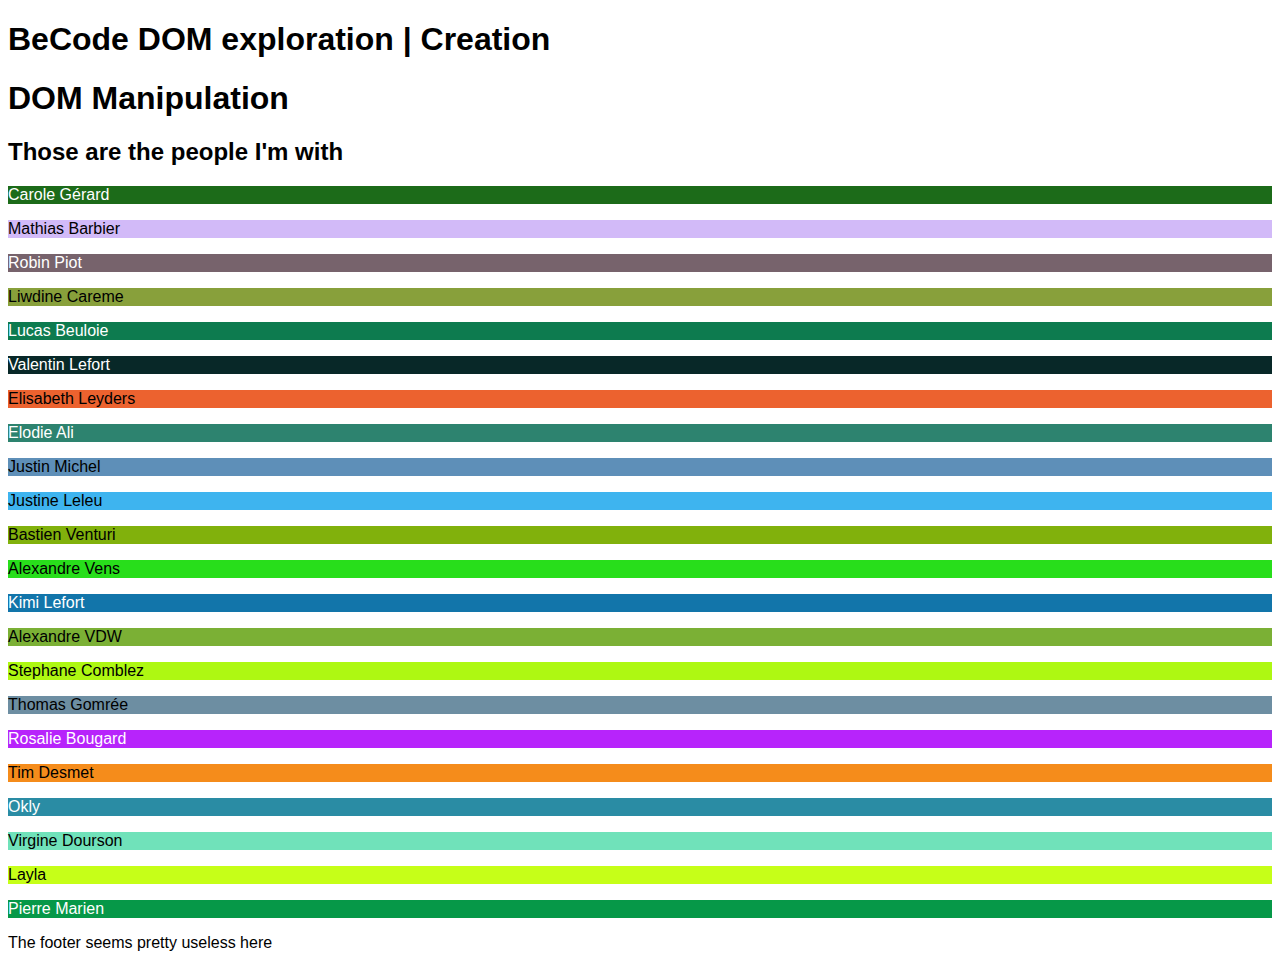
<file: CHAP 3/index.html>
<!DOCTYPE html>
<html lang="en">
  <head>
    <meta charset="UTF-8" />
    <meta http-equiv="X-UA-Compatible" content="IE=edge" />
    <meta name="viewport" content="width=device-width, initial-scale=1.0" />
    <title>Exploring the DOM</title>

    <link rel="stylesheet" href="../CHAP 3/style.css" />
    <script defer src="script.js"></script>
  </head>
  <body>
    <header>
      <h1>BeCode DOM exploration | <strong>Creation</strong></h1>
    </header>

    <main>
      <h1>DOM Manipulation</h1>

      <article>
        <h2>Those are the people I'm with</h2>
      </article>
    </main>

    <footer>The footer seems pretty useless here</footer>
  </body>
</html>
</file>
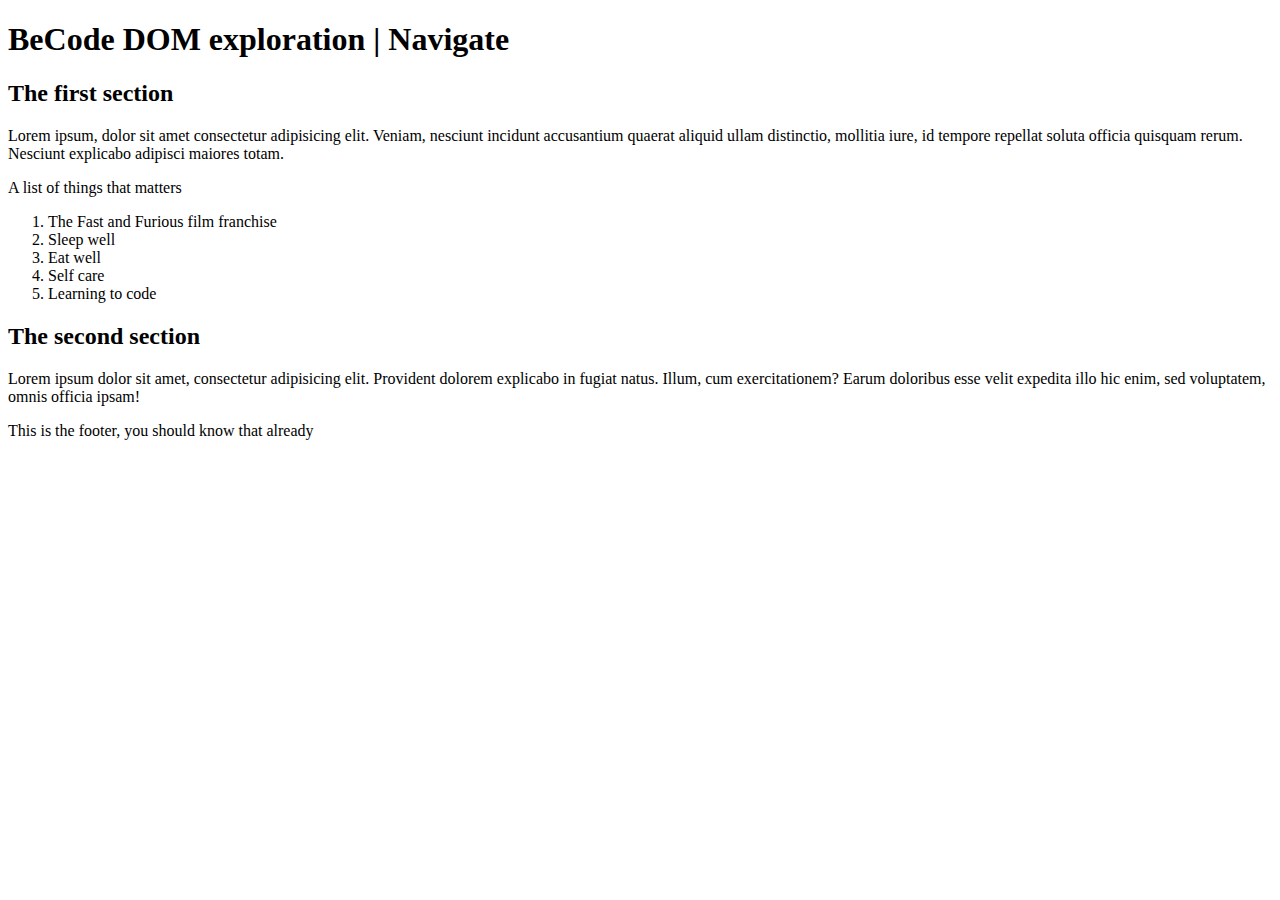
<file: CHAP 4/index.html>
<!DOCTYPE html>
<html lang="en">
<head>
  <meta charset="UTF-8">
  <meta http-equiv="X-UA-Compatible" content="IE=edge">
  <meta name="viewport" content="width=device-width, initial-scale=1.0">
  <title>Exploring the DOM</title>

  <script defer src="/CHAP 4/script.js"></script>
</head>
<body>
  <header>
    <h1>BeCode DOM exploration | <strong>Navigate</strong></h1>
  </header>

  <main>
    <section>
      <h2>The first section</h2>

      <p>
        Lorem ipsum, dolor sit amet consectetur adipisicing elit. Veniam, nesciunt incidunt accusantium quaerat aliquid ullam distinctio, mollitia iure, id tempore repellat soluta officia quisquam rerum. Nesciunt explicabo adipisci maiores totam.
      </p>

      <p>
        A list of things that matters
        <ol>
          <li>Sleep well</li>
          <li>Eat well</li>
          <li>Self care</li>
          <li>Learning to code</li>
          <li>The Fast and Furious film franchise</li>
        </ol>
      </p>
    </section>

    <section>
      <h2>The third section</h2>

      <p>Lorem ipsum dolor sit amet, consectetur adipisicing elit. Provident dolorem explicabo in fugiat natus. Illum, cum exercitationem? Earum doloribus esse velit expedita illo hic enim, sed voluptatem, omnis officia ipsam!</p>
    </section>

    <section>
      <div>
        <h2>The second section</h2>

        <p>Lorem ipsum dolor sit amet consectetur, adipisicing elit. Praesentium, dolor dolorem dolores eaque animi sint facere aperiam ducimus deleniti! A doloribus quo iste animi inventore laborum amet ea cumque suscipit?</p>
      </div>
    </section>
  </main>

  <footer>
    This is the footer, you should know that already
  </footer>
</body>
</html>
</file>
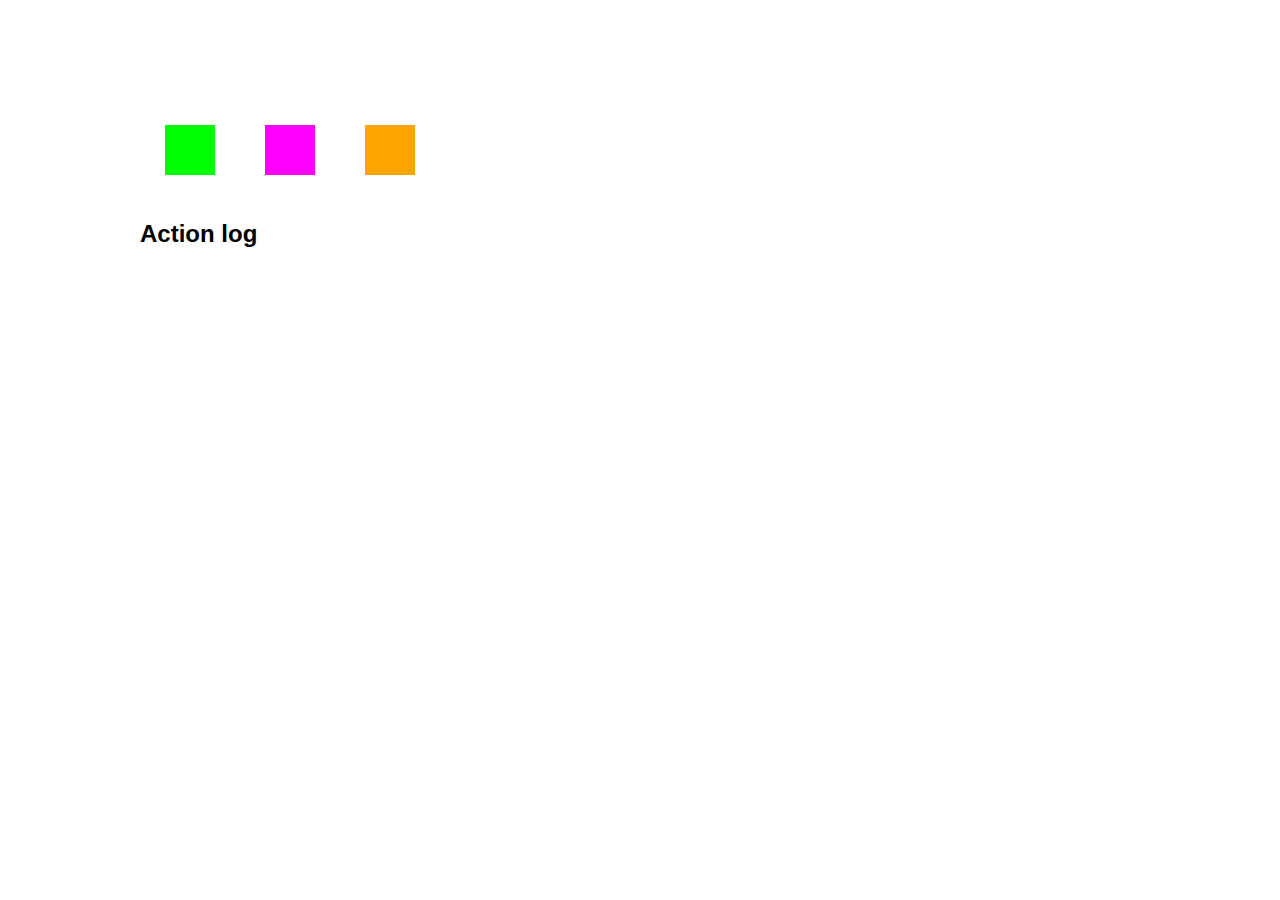
<file: CHAP 5/index.html>
<!DOCTYPE html>
<html lang="en">

<head>
	<meta charset="UTF-8" />
	<meta http-equiv="X-UA-Compatible" content="IE=edge" />
	<meta name="viewport" content="width=device-width, initial-scale=1.0" />
	<title>DOM events</title>

	<link rel="stylesheet" href="style.css" />
	<script defer src="script.js"></script>
</head>

<body>
	<main>
		<section class="displayedsquare-wrapper">
			<!-- Dynamically put the squares in here -->
		</section>

		<section>
			<div class="actionsquare-wrapper">
				<div class="actionsquare green"></div>
				<div class="actionsquare violet"></div>
				<div class="actionsquare orange"></div>
			</div>
		</section>

		<section>
			<h2>Action log</h2>

			<ul>
				<!-- Dynamically put the logs in here -->
			</ul>
		</section>
	</main>
</body>

</html>
</file>
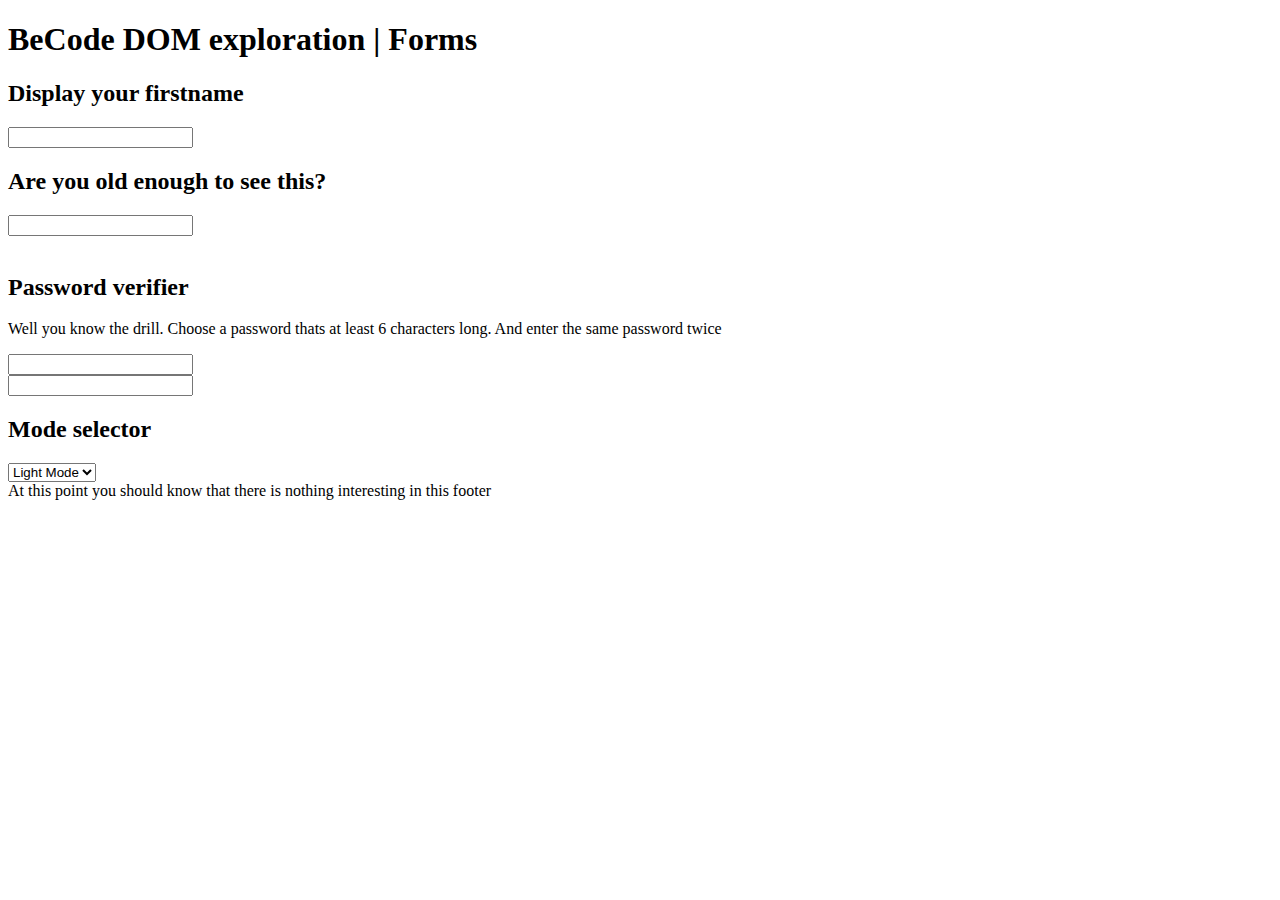
<file: CHAP 6/index.html>
<!DOCTYPE html>
<html lang="en">
  <head>
    <meta charset="UTF-8" />
    <meta http-equiv="X-UA-Compatible" content="IE=edge" />
    <meta name="viewport" content="width=device-width, initial-scale=1.0" />
    <title>Exploring the DOM</title>

    <script defer src="script.js"></script>
  </head>
  <body>
    <header>
      <h1>BeCode DOM exploration | <strong>Forms</strong></h1>
    </header>

    <main>
      <section>
        <h2>Display your firstname</h2>

        <input type="text" name="firstname" id="firstname" />
        <span id="display-firstname"></span>
      </section>

      <section>
        <h2>Are you old enough to see this?</h2>

        <input type="number" name="age" id="age" />
        <section id="a-hard-truth" style="visibility: hidden">
          Being an adult is not fun, everybody would rather remain a child,
          especially when it's time to pay the bills.
        </section>
      </section>

      <section>
        <h2>Password verifier</h2>

        <p>
          Well you know the drill. Choose a password thats at least 6 characters
          long. And enter the same password twice
        </p>

        <div>
          <input type="password" name="pwd" id="pwd" />
        </div>

        <div>
          <input type="password" name="pwd-confirm" id="pwd-confirm" />
        </div>
      </section>

      <section>
        <h2>Mode selector</h2>

        <select name="toggle-darkmode" id="toggle-darkmode">
          <option value="dark">Dark Mode</option>
          <option value="light" selected>Light Mode</option>
        </select>
      </section>
    </main>

    <footer>
      At this point you should know that there is nothing interesting in this
      footer
    </footer>
  </body>
</html>
</file>
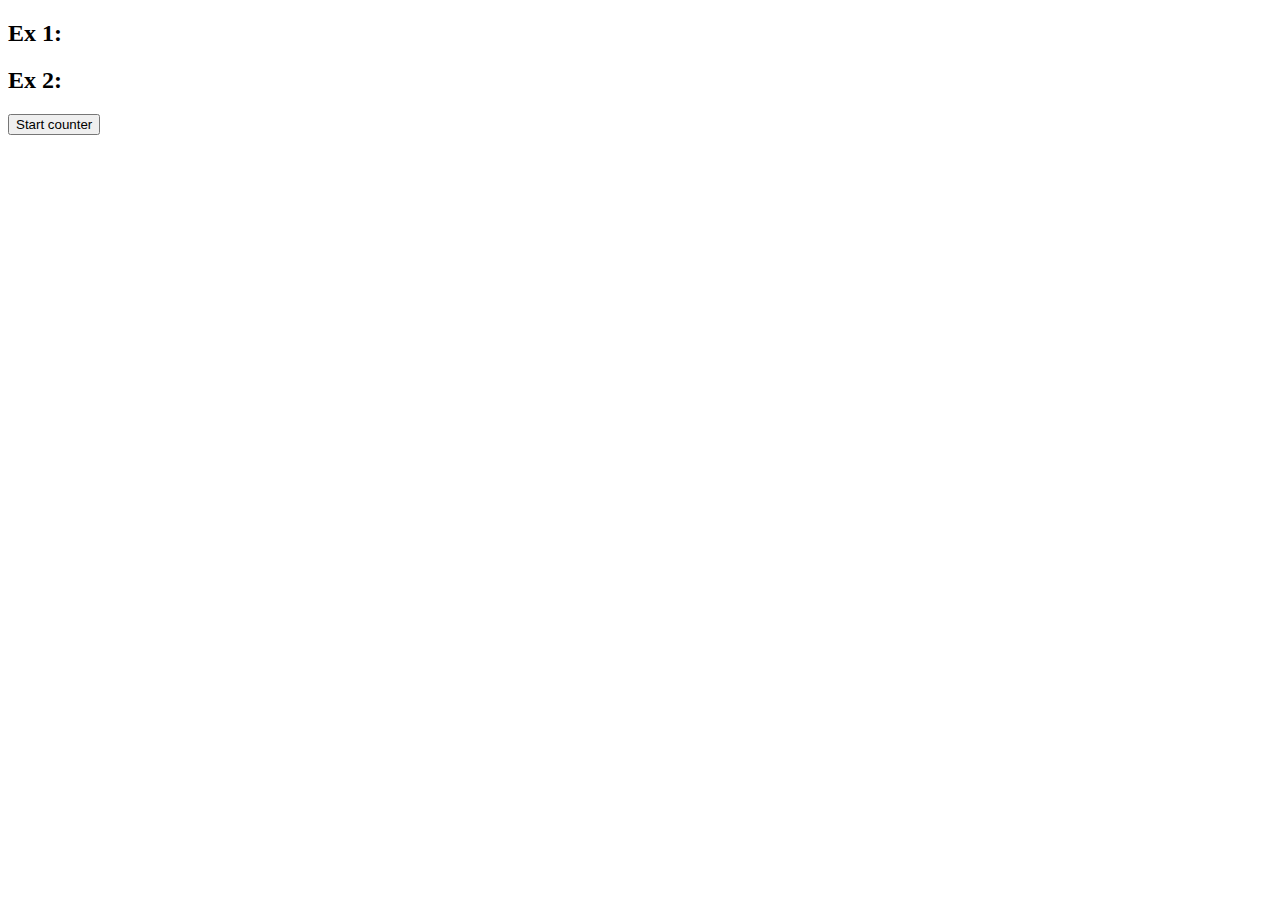
<file: CHAP 7/index.html>
<!DOCTYPE html>
<html lang="en">
  <head>
    <meta charset="UTF-8" />
    <meta name="viewport" content="width=device-width, initial-scale=1.0" />
    <title>Document</title>
  </head>
  <body>
    <section>
      <h2>Ex 1:</h2>
      <p id="output"></p>
    </section>
    <section>
      <h2>Ex 2:</h2>
      <button onclick="stopWatch()">Start counter</button>
      <p id="stopwatch"></p>
    </section>
    <script src="typewriter.js"></script>
    <script src="stopwatch.js"></script>
  </body>
</html>
</file>
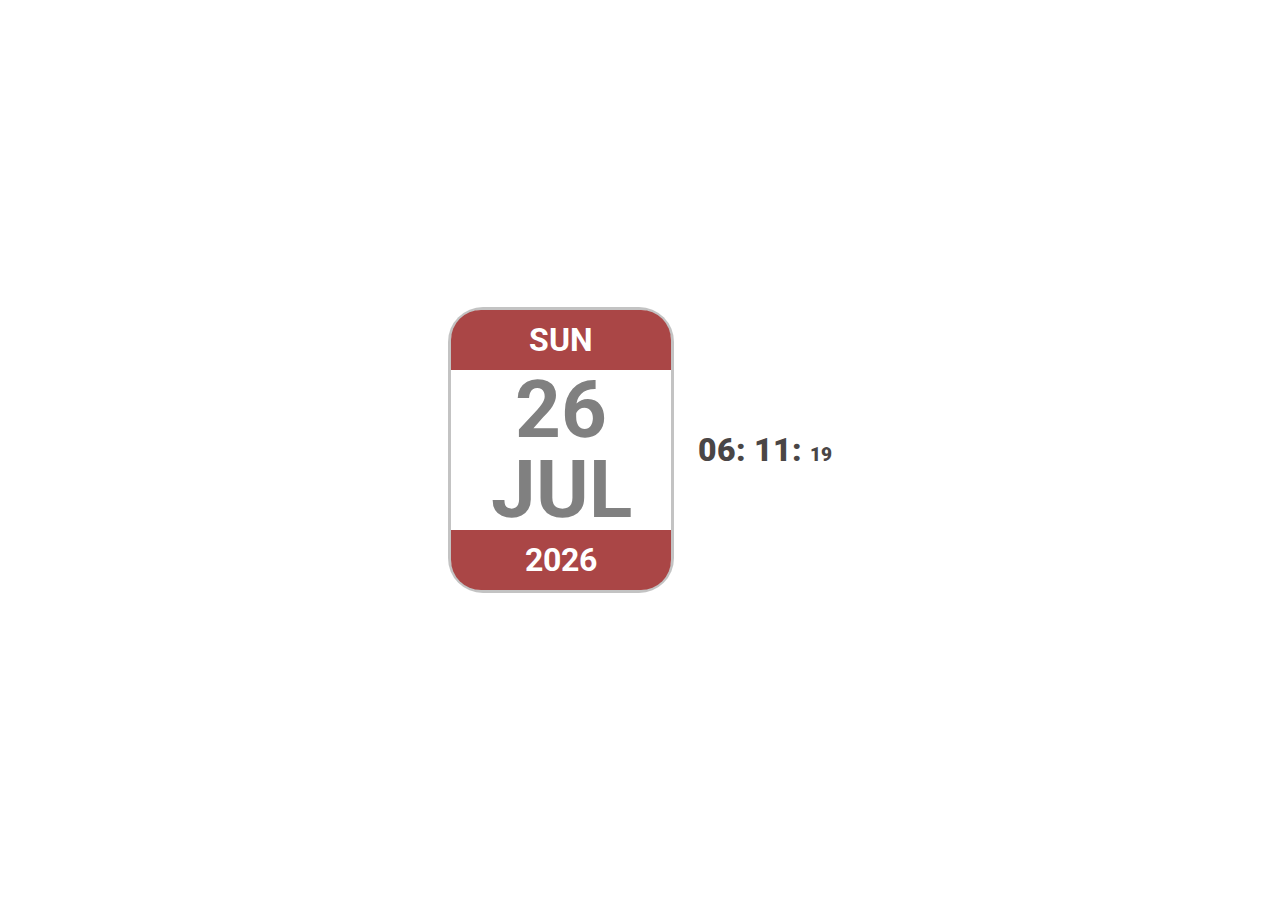
<file: CHAP 9/index.html>
<!DOCTYPE html>
<html lang="en">
  <head>
    <meta charset="UTF-8" />
    <meta name="viewport" content="width=device-width, initial-scale=1.0" />
    <title>Document</title>
    <link rel="stylesheet" href="style.css" />
  </head>
  <body>
    <main>
      <section id="calendar">
        <div id="calendar_day"></div>
        <div id="calendar_date"></div>
        <div id="calendar_month"></div>
        <div id="calendar_year"></div>
      </section>
      <div id="display-clock">
        <span id="hours"></span>
        <span id="minutes"></span>
        <span id="seconds"></span>
      </div>
    </main>
    <script src="calendar.js"></script>
  </body>
</html>
</file>
<file: CHAP 3/style.css>
* {
  font-family: Verdana, Geneva, Tahoma, sans-serif;
}
</file>
<file: CHAP 5/style.css>
body {
  margin: auto;
  transition: 0.3s;
  font-family: Verdana, Geneva, Tahoma, sans-serif;
}

.actionsquare,
.displayedsquare {
  margin: 25px;
  height: 50px;
  width: 50px;
  transition: 0.3s;
}

.actionsquare:hover {
  transform: scale(1.5);
}

.green {
  background-color: lime;
}

.violet {
  background-color: magenta;
}

.orange {
  background-color: orange;
}

.actionsquare-wrapper,
.displayedsquare-wrapper {
  display: flex;
  flex-wrap: wrap;
}

main {
  max-width: 1000px;
  margin: 100px auto;
}
</file>
<file: CHAP 9/style.css>
@import url("https://fonts.googleapis.com/css2?family=Luckiest+Guy&family=Roboto:wght@300;400;500;700;900&display=swap");
body {
  width: 100vw;
  height: 100vh;
  display: flex;
  justify-content: center;
  align-items: center;
  box-sizing: border-box;
  font-family: "Roboto", sans-serif;
  font-weight: 700;
  margin: 0;
}

main {
  display: flex;
  align-items: center;
  gap: 24px;
}

#calendar {
  text-align: center;
  display: flex;
  flex-direction: column;
  justify-content: space-between;
  width: 220px;
  height: 280px;
  border-radius: 35px;
  background-color: white;
  color: grey;
  border: 3px solid rgba(87, 87, 87, 0.356);
}
#calendar #calendar_day, #calendar #calendar_year {
  display: flex;
  justify-content: center;
  align-items: center;
  background-color: #aa4646;
  width: 100%;
  text-transform: uppercase;
  font-size: 2em;
  color: white;
  height: 60px;
  border-top-left-radius: 30px;
  border-top-right-radius: 30px;
}
#calendar #calendar_date,
#calendar #calendar_month {
  font-size: 5em;
  text-transform: uppercase;
  line-height: 1;
}
#calendar #calendar_year {
  border-top-left-radius: 0px;
  border-top-right-radius: 0px;
  border-bottom-left-radius: 30px;
  border-bottom-right-radius: 30px;
}

#display-clock {
  font-size: 2em;
  font-weight: 900;
  color: rgb(74, 70, 70);
}
#display-clock #seconds {
  font-size: 0.6em;
}

@media screen and (max-width: 768px) {
  main {
    display: flex;
    flex-direction: column;
  }
}/*# sourceMappingURL=style.css.map */
</file>
